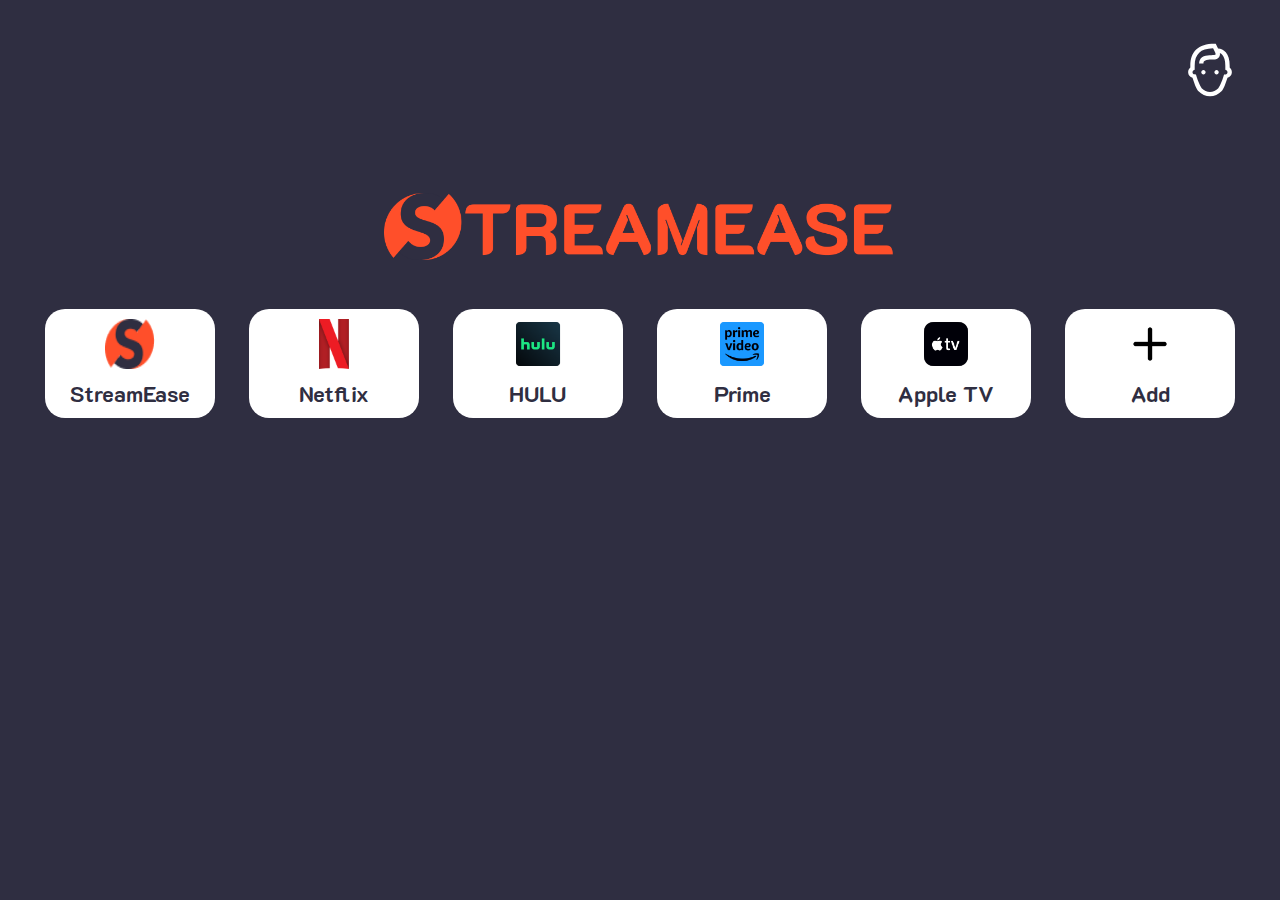
<file: index.html>
<!DOCTYPE html>
<html lang="en">
<head>
    <meta charset="UTF-8">
    <meta name="viewport" content="width=device-width, initial-scale=1.0">
    <title>StreamEase - Streaming made easy</title>
    <link rel="shortcut icon" type="image/x-icon" href="img/favicon.png">
    
    <link rel="stylesheet" href="style.css">
</head>
<body>
    <ul class="nav nav-pills">
        <li>
            <a href="profile/profile.html">
                <div class="profile-bg">
                    <img src="img/profile.svg" alt="">
                </div>
            </a>
        </li>
    </ul>
    <div class="page">
        <img class="hero-img" src="img/hero-img.png">
        <div class="grid-container">
            <a href="https://streamease.netlify.app/">
                <div class="grid-item">
                    <div class="shortcuts">
                        <div class="shortcut">
                            <img src="img/favicon.png" alt="StreamEase">
                            <span>StreamEase</span>
                        </div>
                    </div>
                </div>

            </a>

            <a href="https://www.netflix.com/ng/login?nextpage=https%3A%2F%2Fwww.netflix.com%2Fbrowse">
                <div class="grid-item">
                    <div class="shortcuts">
                        <div class="shortcut">
                            <img src="img/Netflix Logomark.png" alt="Netflix" style="width: 20%;">
                            <span>Netflix</span>
                        </div>
                    </div>
                </div>
            </a>

            <a href="https://auth.hulu.com/web/login?next=https%3A%2F%2Fwww.hulu.com%2Fprofiles%3Fnext%3D%2F">
                <div class="grid-item">
                    <div class="shortcuts">
                        <div class="shortcut">
                            <img src="img/Hulu Logomark.png" alt="HULU" >
                            <span>HULU</span>
                        </div>
                    </div>
                </div>
            </a>

            <a href="https://www.amazon.co.uk/ap/signin?openid.pape.max_auth_age=0&openid.return_to=https%3A%2F%2Feu.primevideo.com%2Fauth%2Freturn%2Fref%3Dav_auth_ap%3F_t%3Dsg-gDUz8Km9tzwE4kJlHQTvmB2P40ae2eD-nOuLo1ayGsAAAAAQAAAABk1cfmcmF3AAAAAPgWC9WfHH8iB-olH_E9xQ%26location%3D%2Fdetail%2FLogin%2F0HBWDH95AN3UG2SX0M4YXRQ80W%3Fref_%253Datv_unknown&openid.identity=http%3A%2F%2Fspecs.openid.net%2Fauth%2F2.0%2Fidentifier_select&accountStatusPolicy=P1&openid.assoc_handle=amzn_prime_video_sso_gb&openid.mode=checkid_setup&siteState=262-1948891-3286844&language=en_US&openid.claimed_id=http%3A%2F%2Fspecs.openid.net%2Fauth%2F2.0%2Fidentifier_select&openid.ns=http%3A%2F%2Fspecs.openid.net%2Fauth%2F2.0">
                <div class="grid-item">
                    <div class="shortcuts">
                        <div class="shortcut">
                            <img src="img/Prime Video Logomark.png" alt="Prime">
                            <span>Prime</span>
                        </div>
                    </div>
                </div>
            </a>

            <a href="https://tv.apple.com/">
                <div class="grid-item">
                    <div class="shortcuts">
                        <div class="shortcut">
                            <img src="img/Apple TV+ Icon.png" alt="AppleTV">
                            <span>Apple TV</span>
                        </div>
                    </div>
                </div>
            </a>

            <a href="" id="addShortcut">
                <div class="grid-item">
                    <div class="shortcuts">
                        <div class="shortcut">
                            <img src="img/Add.png" alt="Add" >
                            <span>Add</span>
                        </div>
                    </div>
                </div>
            </a>
        </div>
    </div>

    <script src="script.js"></script>



</body>
</html>
</file>
<file: style.css>
@import url('https://fonts.googleapis.com/css2?family=K2D:ital,wght@0,100;0,200;0,300;0,400;0,500;0,600;0,700;0,800;1,100;1,200;1,300;1,400;1,500;1,600;1,700;1,800&display=swap');

body{
    padding: 0;
    margin: 0;
}

.hero{
    width: 100%;
    height: 100vh;
    background-color: #2F2E41;
}

.hero img{
    min-width: 25%;
    width: 25%;
    height: auto;
    margin: 9% auto;
}

body {
    font-size: 13px;
    background-color: #2F2E41;
}
.page {
    padding-top: 20vh;
    text-align: center;
    padding-bottom: 20px;
    margin-bottom: 25vh;
}
.hero-img {
    padding-bottom: 15px;
    width: 40%;
}



.nav li {
    float: right;
    margin-right: 15px;
    list-style: none;
}

.profile-bg {
    position: fixed;
    top: 35px;
    right: 35px;
}



.profile-bg:hover{
    background-color: #FF4F2A;
    border-radius: 50%;
}



.grid-container a{
    text-decoration: none;
    font-family: 'K2D', sans-serif;
    font-size: 22px;
    font-weight: bold;
    color: #2F2E41;
}



.grid-container {
    display: grid;
    grid-template-columns: 1fr 1fr 1fr 1fr 1fr 1fr; 
    gap: 25px; 
    margin: 30px 30px;
    place-items: center;
    
}

.grid-item {
    background-color: #fff;
    padding: 40px;
    border-radius: 20px;
}

.shortcuts {
    display: grid;
    grid-template-columns: repeat(auto-fill, minmax(150px, 1fr));
    gap: 20px;
}

.shortcut {
    display: flex;
    flex-direction: column;
    align-items: center;
    cursor: pointer;
}
.shortcut img {
    width: 50px;
    height: 50px;
}

.shortcut span {
    margin-top: 10px;
    text-align: center;
}


@media (max-width: 1310px) {
    .logo{
        width: 50%;
    }

    .grid-container {
        gap: 5px;
    }

    .grid-item {
        padding: 10px;
    }


}

@media (max-width: 1215px) {
    .logo{
        width: 50%;
    }

    .grid-container {
        grid-template-columns: repeat(3, 1fr);
        gap: 20px;
    }

}

@media (max-width: 780px) {
    .logo{
        width: 70%;
    }

    .grid-container {
        grid-template-columns: repeat(2, 1fr);
    }
}

@media (max-width: 530px) {
    .logo{
        width: 70%;
    }
    .grid-container {
        grid-template-columns: 1fr;
    }
}
</file>
